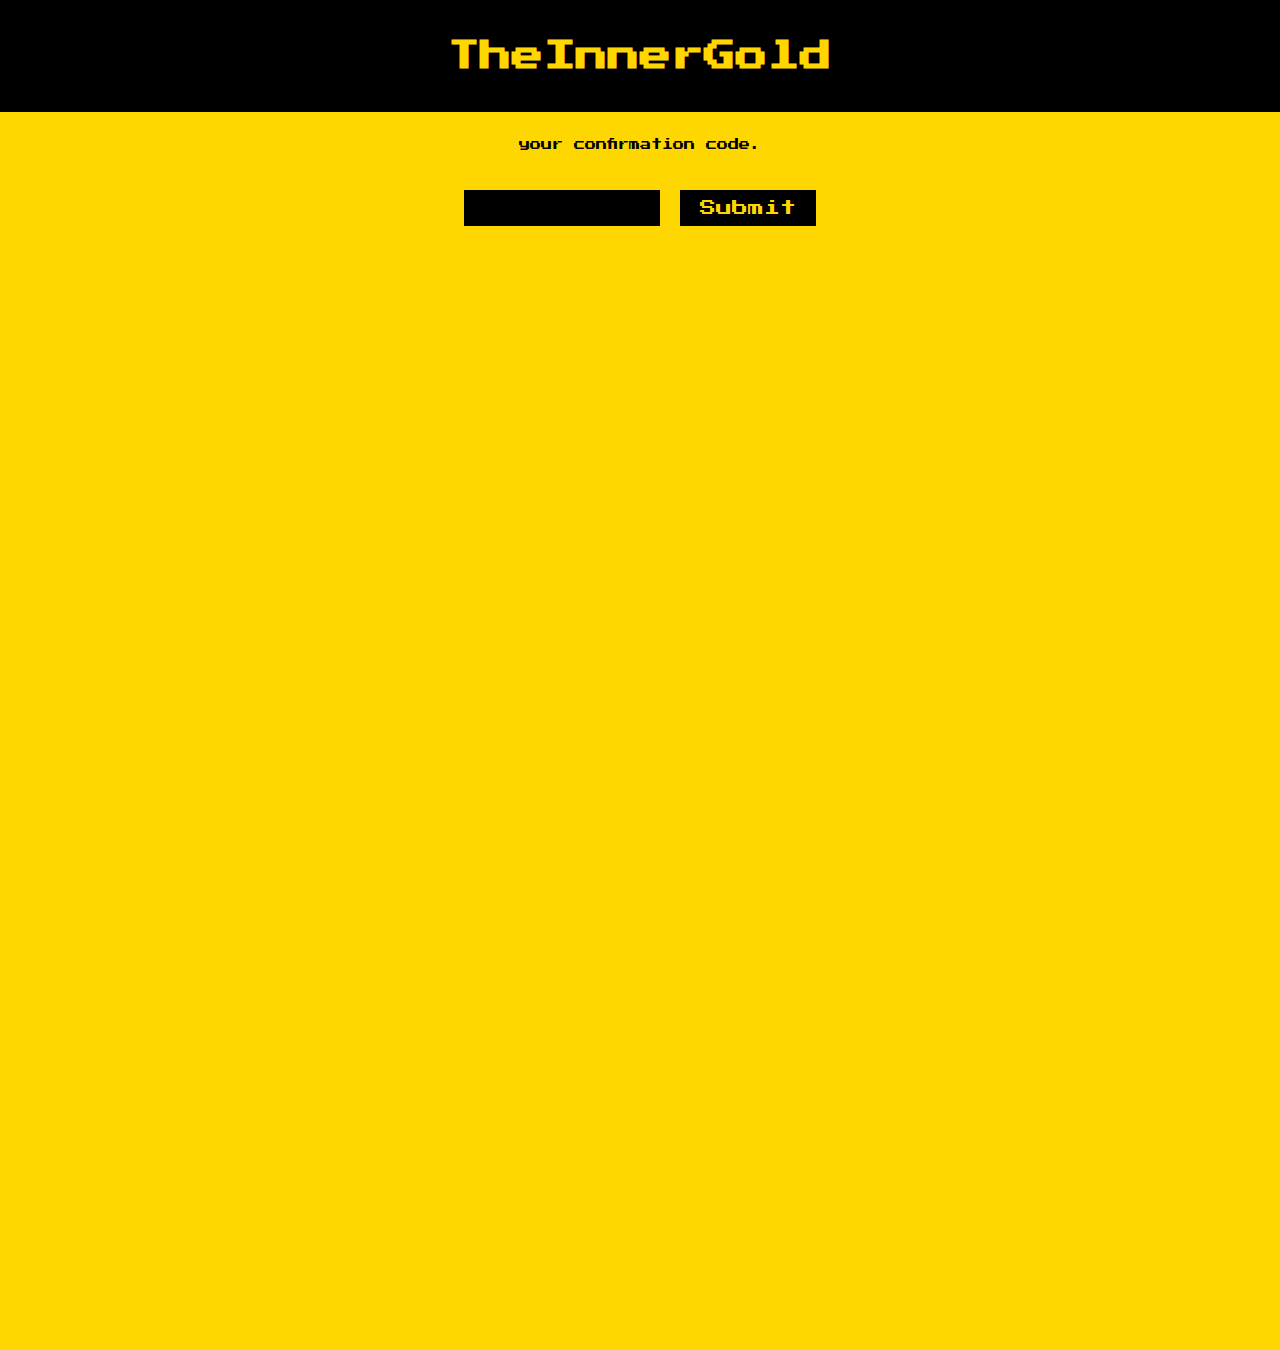
<file: index.html>
<!DOCTYPE html>
<html lang="en">
<head>
  <meta charset="UTF-8">
  <meta name="viewport" content="width=device-width, initial-scale=1.0, maximum-scale=1.0, user-scalable=no">
 <script src="https://telegram.org/js/telegram-web-app.js"></script>
   <title>InnerGold confirmation code</title>
  <link href="https://fonts.googleapis.com/css2?family=Press+Start+2P&display=swap" rel="stylesheet">
  <link href="style.css" rel="stylesheet" type="text/css" />
</head>

<body>
  <header>
    <h1 class="title">TheInnerGold</h1>
  </header>

  <div>
    <p class="description">
      your confirmation code.
    </p>
  <form id="codeForm">
      <input type="password" id="confirmationCode" maxlength="6" placeholder="" required>
      <button type="submit">Submit</button>
    </form>
  </div>
  <script src="script.js"></script>
 <script>
  document.addEventListener('DOMContentLoaded', () => {
    // Telegram SDK initialization
    Telegram.WebApp.ready(); 
    Telegram.WebApp.expand(); 
  });
</script>
</body>
</html>
</file>
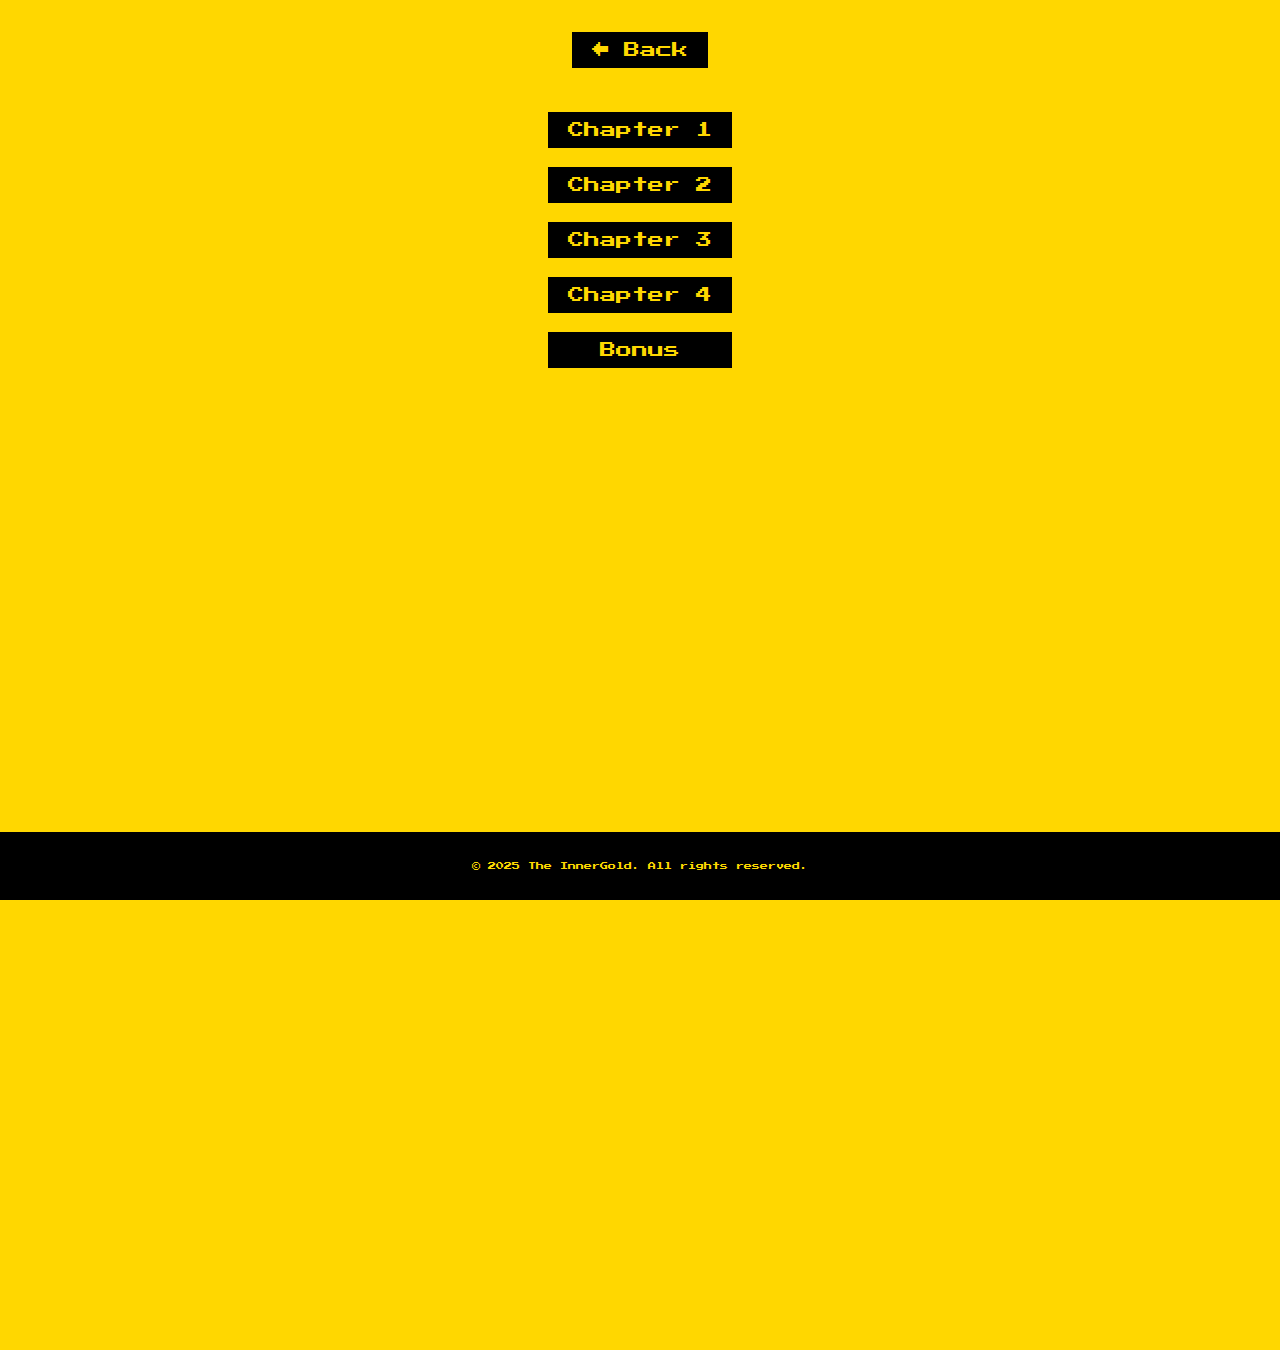
<file: course.html>
<!DOCTYPE html>
<html lang="en">

<head>
  <meta charset="utf-8">
  <meta name="viewport" content="width=device-width, initial-scale=1.0, maximum-scale=1.0, user-scalable=no">
  <title>The InnerGold</title>
  <link href="https://fonts.googleapis.com/css2?family=Press+Start+2P&display=swap" rel="stylesheet">
  <link href="style.css" rel="stylesheet" type="text/css" />
</head>

<body>

  <button onclick="goBack()" class="back-button">← Back</button>

  <main>
    <ul>
      <li><a href="https://drive.google.com/drive/folders/1txd4bpYIyTGLtiz1VsQIFi88t7mov9zY" target="_blank">Chapter 1</a></li>
      <li><a href="https://drive.google.com/drive/folders/1Vk0RH8STwBiesxFLEykyMc8P2OCKo-ed" target="_blank">Chapter 2</a></li>
      <li><a href="https://drive.google.com/drive/folders/1lByo43CYo_rc1j1vmdxG-r4IkqIoXvpa" target="_blank">Chapter 3</a></li>
      <li><a href="https://drive.google.com/drive/folders/1ErBP69H6c7rUVYGIzSWxWyRwuh77V9T5" target="_blank">Chapter 4</a></li>
      <li><a href="https://drive.google.com/drive/folders/1MP76x4eCmEkAn0OWTpK7oxLfnDhxMoMW?usp=drive_link" target="_blank">Bonus</a></li>
    </ul>
  </main>

  <!-- Hidden iframe to play music -->
  <iframe src="player.html" style="display: none;" id="music-frame"></iframe>

  <footer>
    <p>© 2025 The InnerGold. All rights reserved.</p>
  </footer>

  <script>
    // Back button functionality
    function goBack() {
      // Check if there is a previous page in history
      if (document.referrer) {
        window.history.back();
      } else {
        // If no referrer (user opened the page directly), redirect to the homepage or desired fallback URL
        window.location.href = "main.html"; // Example fallback
      }
    }
  </script>

</body>

</html>
</file>
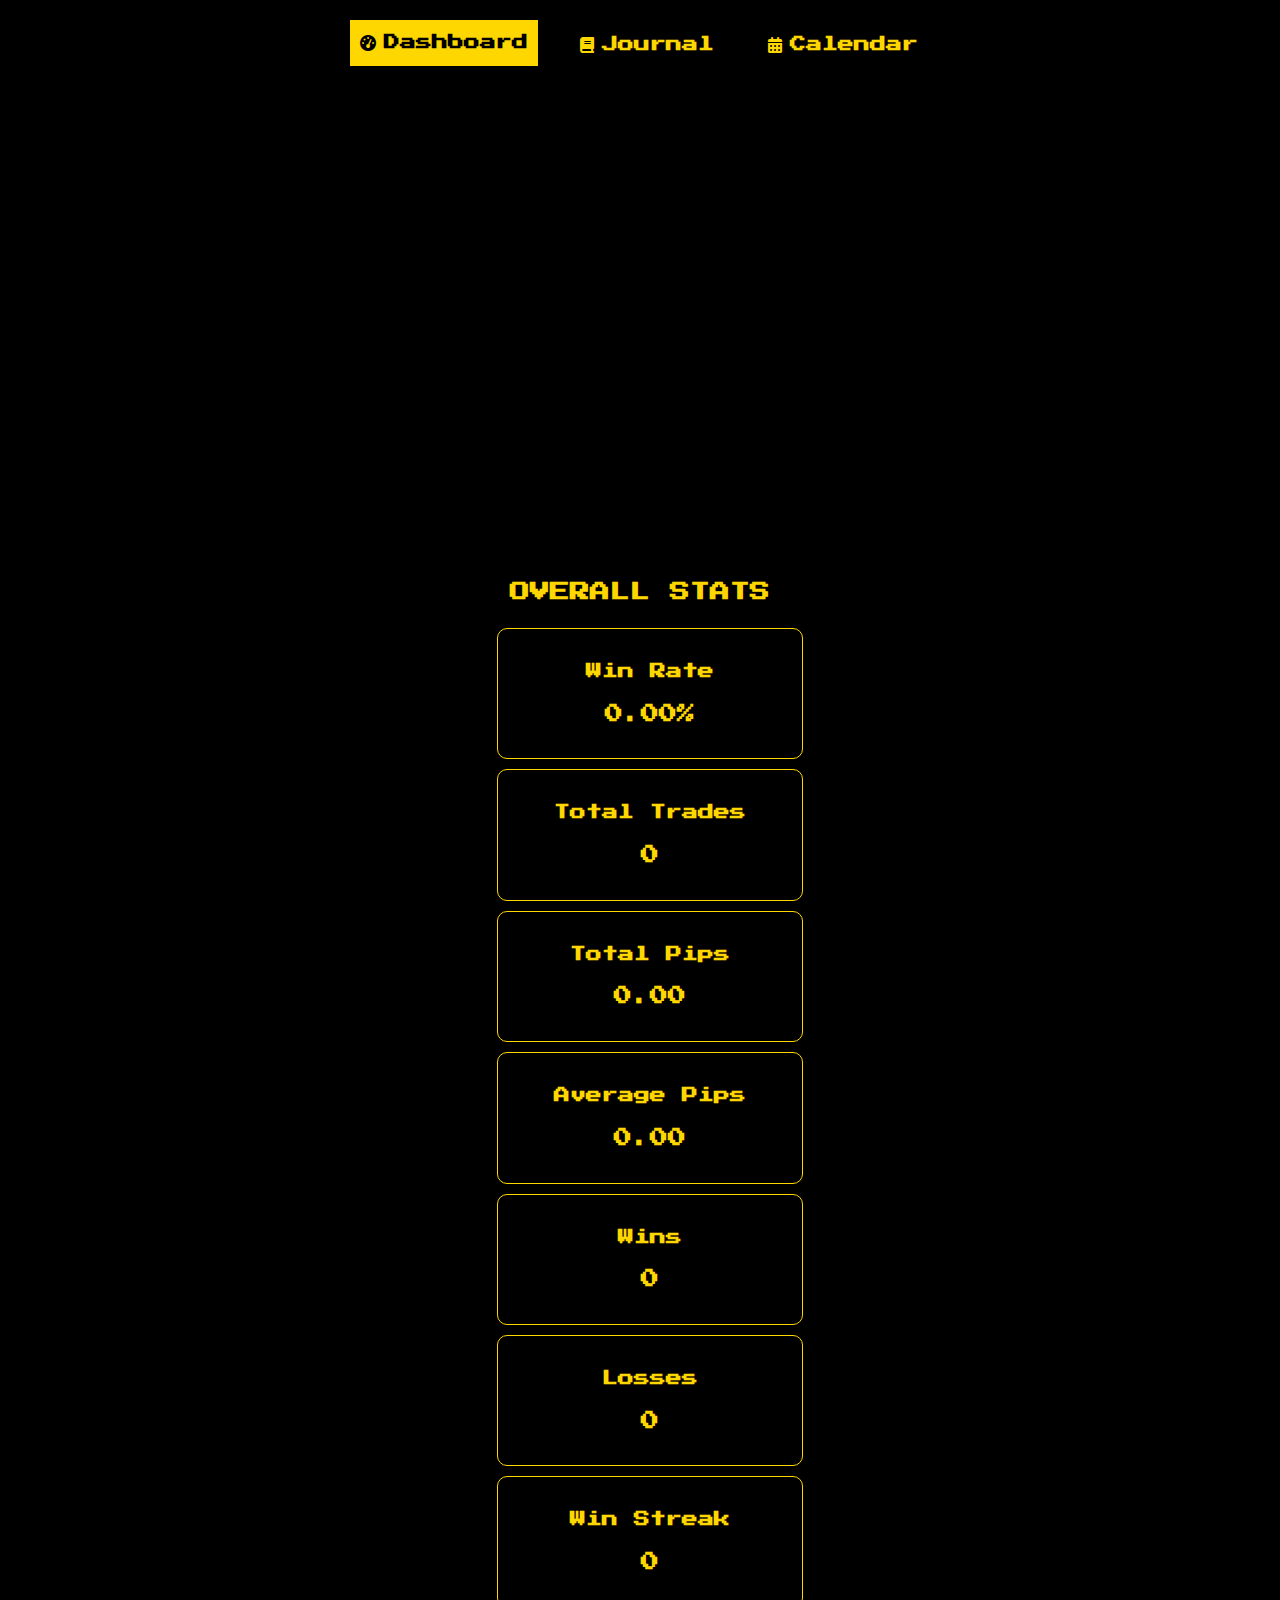
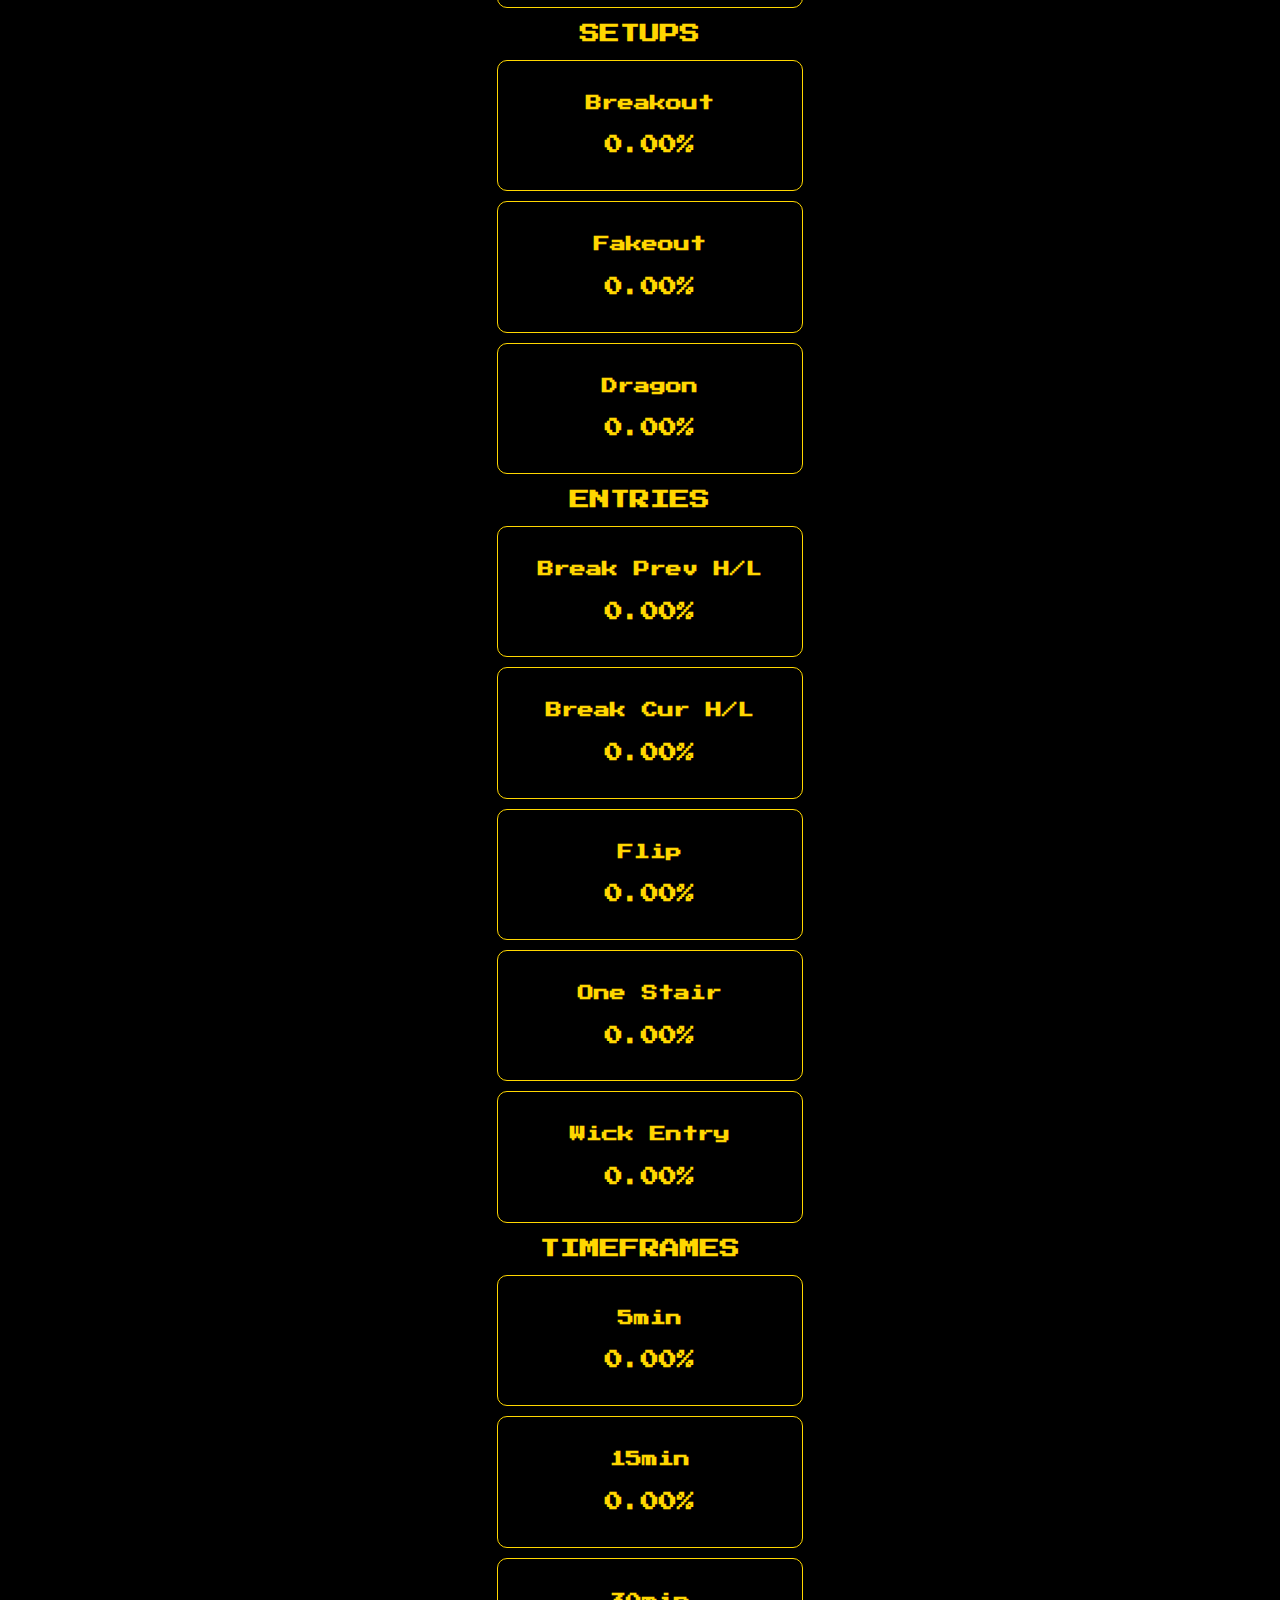
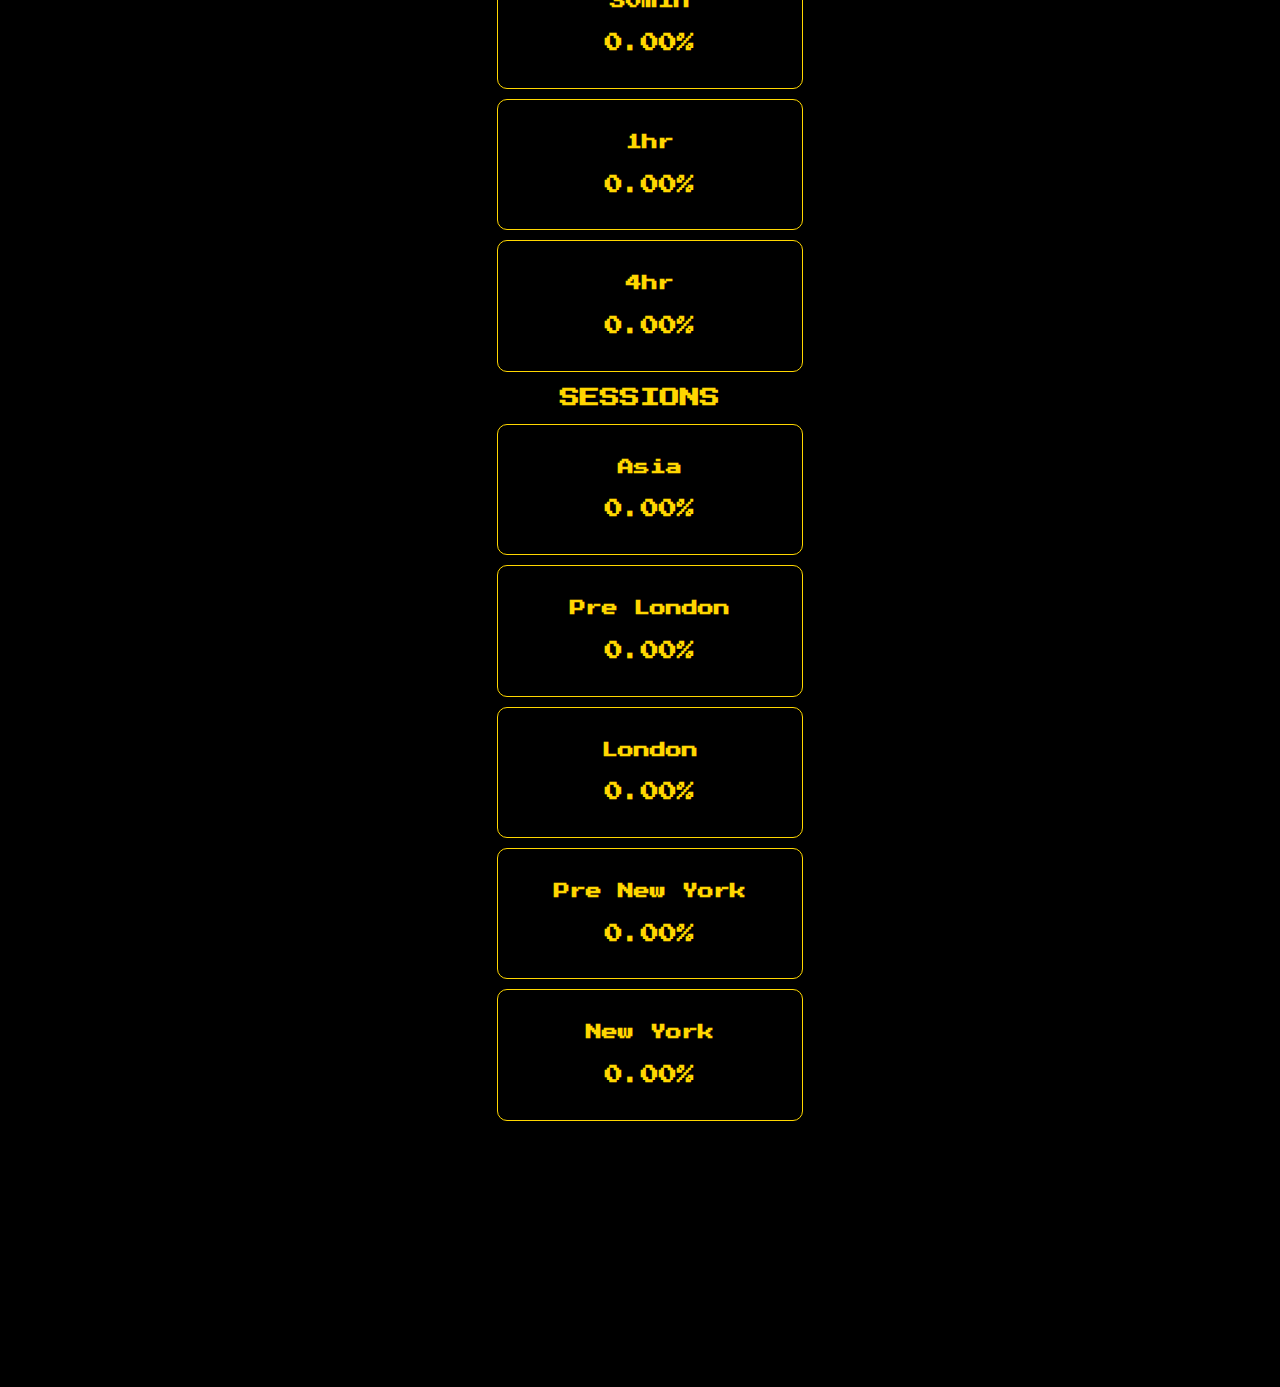
<file: dashboard.html>
<!DOCTYPE html>
<html lang="en">
<head>
  <meta charset="UTF-8">
  <meta name="viewport" content="width=device-width, initial-scale=1.0, maximum-scale=1.0, user-scalable=no">
 <script src="https://telegram.org/js/telegram-web-app.js"></script>
   <title>TheInnerGold</title>
  <link href="dashboard.css" rel="stylesheet" type="text/css" />
  <link href="https://fonts.googleapis.com/css2?family=Press+Start+2P&display=swap" rel="stylesheet">
  <link
  href="https://cdnjs.cloudflare.com/ajax/libs/font-awesome/6.5.1/css/all.min.css"
  rel="stylesheet"
/>
</head>

<body>
  <header>
    <div class="header-container">
      <nav>
        <ul class="nav-list">
          <li>
            <a href="dashboard.html" class="active">
              <i class="fas fa-tachometer-alt"></i> Dashboard
            </a>
          </li>
          <li>
            <a href="journal.html">
              <i class="fas fa-book"></i> Journal
            </a>
          </li>
          <li>
            <a href="calendar.html">
              <i class="fas fa-calendar-alt"></i> Calendar
            </a>
          </li>
        </ul>
      </nav>
    </div>
  </header>
  

  <main>
    <div>
      <h1 class="stats">OVERALL STATS</h1>
    </div>

    <section class="dashboard">
      <div class="stats-container">
        <div class="stat-card">
          <h3>Win Rate</h3>
          <p id="win-rate">0%</p>
        </div>

        <div class="stat-card">
          <h3>Total Trades</h3>
          <p id="total-trades">0</p>
        </div>

        <div class="stat-card">
            <h3>Total Pips</h3>
            <p id="total-pips">0</p>
          </div>

          <div class="stat-card">
            <h3>Average Pips</h3>
            <p id="average-pips">0</p>
          </div>

          <div class="stat-card">
            <h3>Wins</h3>
            <p id="wins">0</p>
          </div>

          <div class="stat-card">
            <h3>Losses</h3>
            <p id="losses">0</p>
          </div>

          <div class="stat-card">
            <h3>Win Streak</h3>
            <p id="win-streak">0</p>
          </div>

          <div>
            <h1 class="stats">SETUPS</h1>
          </div>

          <div class="stat-card">
            <h3>Breakout</h3>
            <p id="breakout-win-rate">0%</p>
          </div>

          <div class="stat-card">
            <h3>Fakeout</h3>
            <p id="fakeout-win-rate">0%</p>
          </div>

          <div class="stat-card">
            <h3>Dragon</h3>
            <p id="dragon-win-rate">0%</p>
          </div>

          <div>
            <h1 class="stats">ENTRIES</h1>
          </div>

          <div class="stat-card">
            <h3>Break Prev H/L</h3>
            <p id="break-prev-win-rate">0%</p>
          </div>
          
          <div class="stat-card">
            <h3>Break Cur H/L</h3>
            <p id="break-current-win-rate">0%</p>
          </div>
          
          <div class="stat-card">
            <h3>Flip</h3>
            <p id="flip-win-rate">0%</p>
          </div>
          
          <div class="stat-card">
            <h3>One Stair</h3>
            <p id="one-stair-win-rate">0%</p>
          </div>
          
          <div class="stat-card">
            <h3>Wick Entry</h3>
            <p id="wick-entry-win-rate">0%</p>
          </div>

          <div>
            <h1 class="stats">TIMEFRAMES</h1>
          </div>

          <div class="stat-card">
            <h3>5min</h3>
            <p id="t5min">0%</p>
          </div>

          <div class="stat-card">
            <h3>15min</h3>
            <p id="t15min">0%</p>
          </div>

          <div class="stat-card">
            <h3>30min</h3>
            <p id="t30min">0%</p>
          </div>

          <div class="stat-card">
            <h3>1hr</h3>
            <p id="t1hr">0%</p>
          </div>

          <div class="stat-card">
            <h3>4hr</h3>
            <p id="t4hr">0%</p>
          </div>

          <div>
            <h1 class="stats">SESSIONS</h1>
          </div>

          <div class="stat-card">
            <h3>Asia</h3>
            <p id="Asia">0%</p>
          </div>

          <div class="stat-card">
            <h3>Pre London</h3>
            <p id="PreLondon">0%</p>
          </div>

          <div class="stat-card">
            <h3>London</h3>
            <p id="London">0%</p>
          </div>

          <div class="stat-card">
            <h3>Pre New York</h3>
            <p id="PreNewYork">0%</p>
          </div>

          <div class="stat-card">
            <h3>New York</h3>
            <p id="NewYork">0%</p>
          </div>
      </div>
    </section>
  </main>

  <script src="app.js"></script>
</body>
</html>
</file>
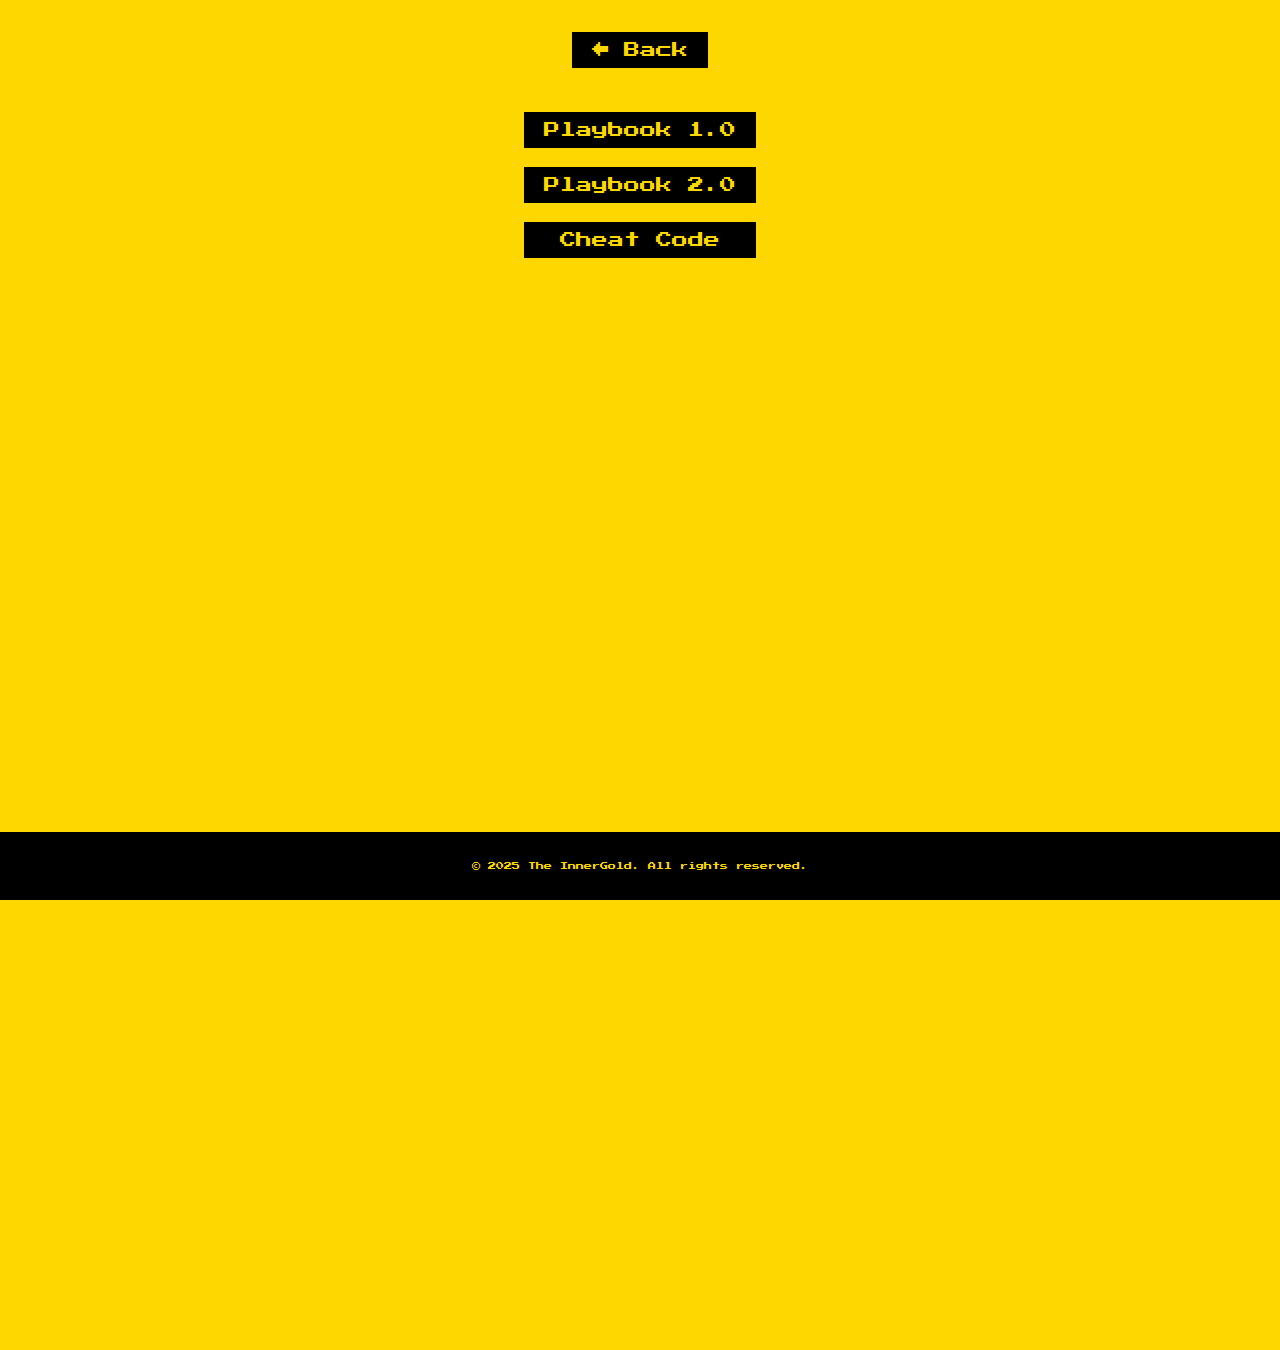
<file: eBooks.html>
<!DOCTYPE html>
<html lang="en">

<head>
  <meta charset="utf-8">
  <meta name="viewport" content="width=device-width, initial-scale=1.0, maximum-scale=1.0, user-scalable=no">
  <title>The InnerGold</title>
  <link href="https://fonts.googleapis.com/css2?family=Press+Start+2P&display=swap" rel="stylesheet">
  <link href="style.css" rel="stylesheet" type="text/css" />
</head>

<body>

  <button onclick="goBack()" class="back-button">← Back</button>

  <main>
    <ul>
     <li><a href="Playbook 1.0.pdf" target="_blank">Playbook 1.0</a></li>
      <li><a href="Playbook 2.0.pdf" target="_blank">Playbook 2.0</a></li>
      <li><a href="Cheat Code.pdf" target="_blank">Cheat Code</a></li>
    </ul>
  </main>

  <!-- Hidden iframe to play music -->
  <iframe src="player.html" style="display: none;" id="music-frame"></iframe>

  <footer>
    <p>© 2025 The InnerGold. All rights reserved.</p>
  </footer>

  <script>
    // Back button functionality
    function goBack() {
      // Check if there is a previous page in history
      if (document.referrer) {
        window.history.back();
      } else {
        // If no referrer (user opened the page directly), redirect to the homepage or desired fallback URL
        window.location.href = "main.html"; // Example fallback
      }
    }
  </script>

</body>

</html>
</file>
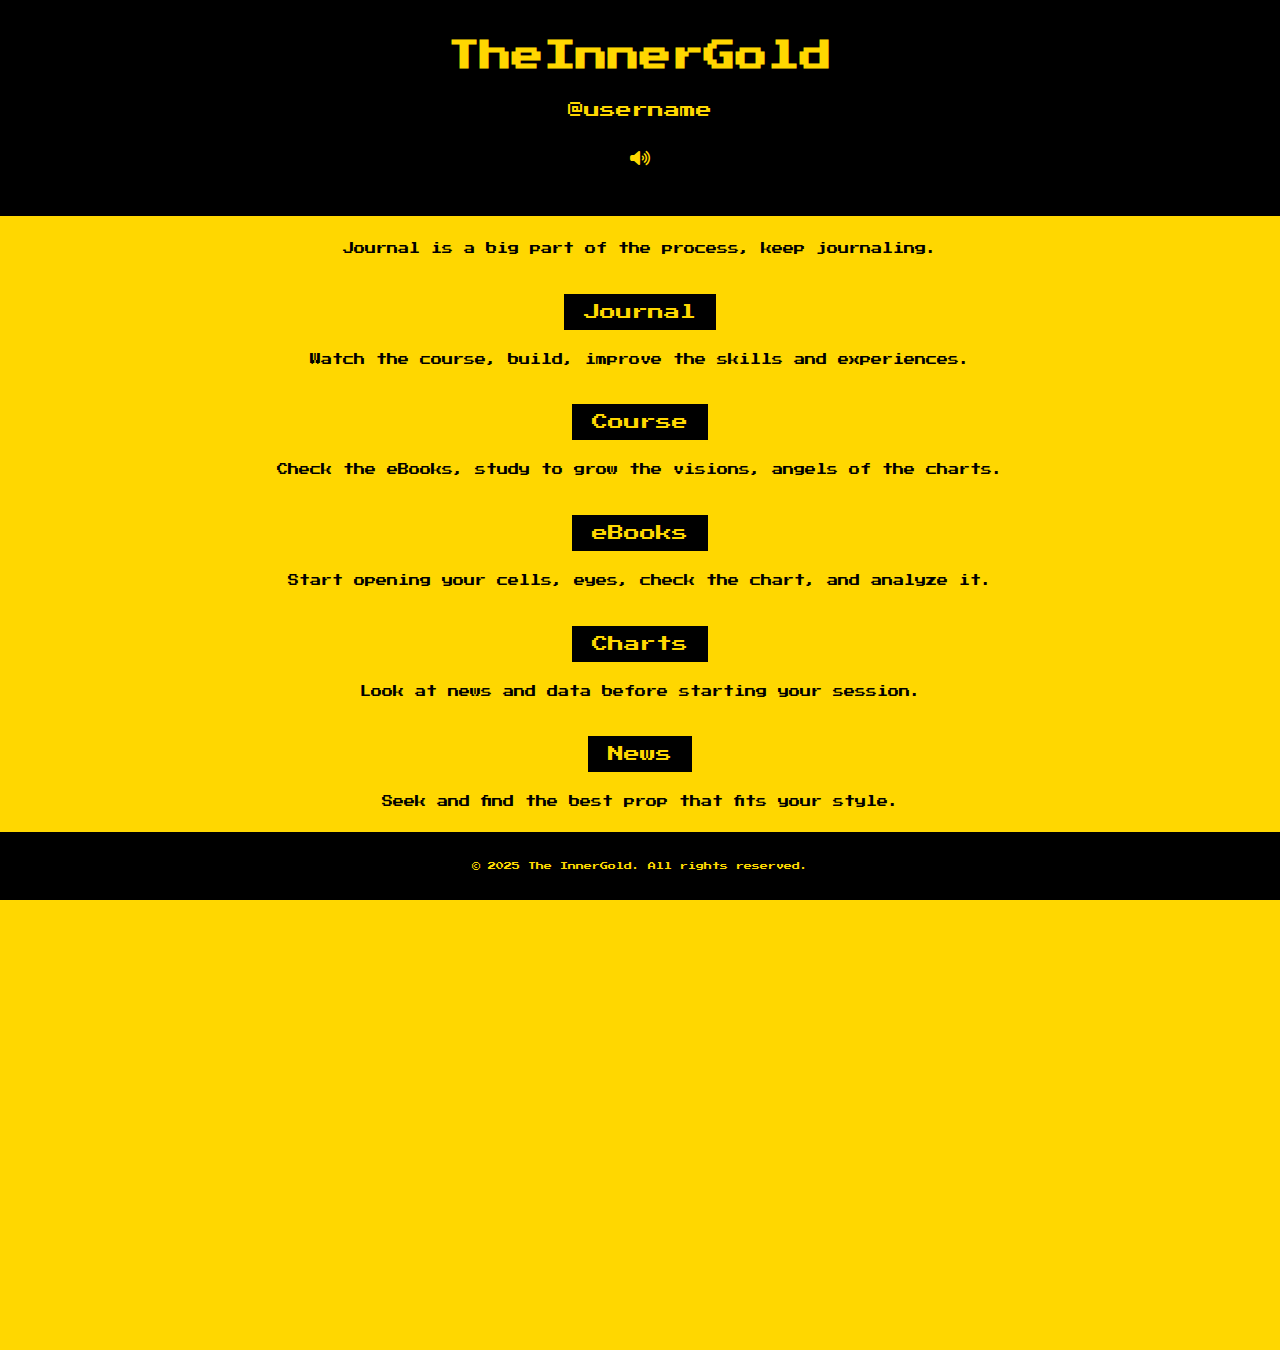
<file: main.html>
<!DOCTYPE html>
<html lang="en">

<head>
  <meta charset="utf-8">
  <meta name="viewport" content="width=device-width, initial-scale=1.0, maximum-scale=1.0, user-scalable=no">
  <title>TheInnerGold</title>
  <link href="https://fonts.googleapis.com/css2?family=Press+Start+2P&display=swap" rel="stylesheet">
  <link href="style.css" rel="stylesheet" type="text/css" />
  <!-- Font Awesome CDN -->
  <link href="https://cdnjs.cloudflare.com/ajax/libs/font-awesome/6.5.1/css/all.min.css" rel="stylesheet">
</head>

<body>
  <header>
    <h1 class="title">TheInnerGold</h1>
    <p class="username" id="accountName">@username</p>
    <!-- Music Toggle Button -->
    <button id="music-toggle" class="music-button" title="Toggle Music">
      <i class="fas fa-volume-up"></i>
    </button>
  </header>

  <div>
    <p class="description">
      Journal is a big part of the process, keep journaling.
    </p>
    <a href="dashboard.html">
      <button class="vibrate-button" id="vibrate-course">Journal</button>
    </a>
  </div>

  <div>
    <p class="description">
      Watch the course, build, improve the skills and experiences.
    </p>
    <a href="course.html">
      <button class="vibrate-button" id="vibrate-course">Course</button>
    </a>
  </div>

  <div>
    <p class="description">
      Check the eBooks, study to grow the visions, angels of the charts.
    </p>
    <a href="eBooks.html">
      <button class="vibrate-button" id="vibrate-ebooks">eBooks</button>
    </a>
  </div>

   <p class="description">
    Start opening your cells, eyes, check the chart, and analyze it.
  </p>
  <a href="https://www.tradingview.com/chart" target="_blank" rel="noopener noreferrer">
    <button class="vibrate-button" id="vibrate-ebooks">Charts</button>
  </a>
</div>

<div>
  <p class="description">
    Look at news and data before starting your session.
  </p>
  <a href="https://www.forexfactory.com/calendar" target="_blank" rel="noopener noreferrer">
    <button class="vibrate-button" id="vibrate-ebooks">News</button>
  </a>
</div>

<div>
  <p class="description">
    Seek and find the best prop that fits your style.
  </p>
  <a href="https://www.propfirmmatch.com/" target="_blank" rel="noopener noreferrer">
    <button class="vibrate-button" id="vibrate-ebooks">Prop frims</button>
  </a>
</div>

  <!-- Hidden iframe to play music -->
  <iframe src="player.html" style="display: none;" id="music-frame"></iframe>

  <footer>
    <p>© 2025 The InnerGold. All rights reserved.</p>
  </footer>

  <script>
    // Update account name dynamically from URL query parameters
    window.onload = function () {
      const urlParams = new URLSearchParams(window.location.search);
      const accountName = urlParams.get('accountName');

      if (accountName) {
        document.getElementById('accountName').textContent = `@${accountName}`;
      }
    };

    // Music toggle functionality
    const musicToggle = document.getElementById('music-toggle');
    const musicFrame = document.getElementById('music-frame');

    musicToggle.addEventListener('click', () => {
      const musicPlayer = musicFrame.contentWindow.document.getElementById('background-music');
      const musicIcon = musicToggle.querySelector('i');

      if (musicPlayer) {
        if (musicPlayer.muted) {
          musicPlayer.muted = false;
          musicIcon.className = 'fas fa-volume-up'; // Unmute icon
        } else {
          musicPlayer.muted = true;
          musicIcon.className = 'fas fa-volume-mute'; // Mute icon
        }
      }
    });
  </script>
</body>

</html>
</file>
<file: style.css>
* {
  margin: 0;
  padding: 0;
  box-sizing: border-box;
}

body {
  font-family: 'Press Start 2P', sans-serif;
  background-color: #FFD700;
  color: #000000;
  display: flex;
  height: 150vh;
  flex-direction: column;
  align-items: center;
  justify-content: flex-start;
  min-height: 100vh;
  margin: 0;
  overflow-y: auto;
}

header {
  text-align: center;
  padding: 40px;
  background: #000000;
  color: #FFD700;
  width: 100%;
  border-bottom: 5px solid #FFD700;
  position: sticky;
  top: 0;
}

.username {
  margin-top: 30px;
  color: #FFD700;
}

.music-button {
  margin-top: 20px;
  background-color: transparent;
  border: none;
  color: #FFD700;
  font-size: 1rem;
  cursor: pointer;
}

.music-button:hover {
  background-color: transparent;
  border: none;
  color: #FFD700;
}


.description {
  font-size: 0.7rem;
  text-align: center;
  margin: 20px 0;
  line-height: 1.4;
  max-width: 80%;
}

input[type="password"] {
  font-family: 'Press Start 2P', sans-serif;
  background-color: #000000;
  color: #FFD700;
  border: 2px solid #FFD700;
  padding: 10px;
  font-size: 1rem;
  width: 200px;
  margin: 15px 0;
  text-align: center;
}

main {
  padding: 20px;
  width: 90%;
  text-align: center;
  flex-grow: 1;
}

button {
  font-family: 'Press Start 2P', sans-serif;
  background-color: #000000;
  color: #FFD700;
  border: 2px solid #FFD700;
  padding: 10px 20px;
  font-size: 1rem;
  cursor: pointer;
  transition: all 0.3s ease;
}

button:hover {
  background-color: #FFD700;
  color: #000000;
  border: 2px solid #000000;
}

a {
  text-decoration: none;
}

a button {
  display: inline-block;
  margin-top: 15px;
}

ul {
  list-style-type: none;
  padding: 0;
  margin: 20px 0;
}

li {
  margin-bottom: 15px;
  background-color: #000000;
  border: 2px solid #FFD700;
  padding: 10px 20px;
  font-size: 1rem;
  cursor: pointer;
  transition: all 0.3s ease;
}

a {
  color: #FFD700;
}

a:hover {
  text-decoration: underline;
}

footer {
  background: #000000;
  color: #FFD700;
  text-align: center;
  padding: 30px 0;
  font-size: 0.5rem;
  width: 100%;
  position: fixed;
  bottom: 0;
}

div, main {
  display: flex;
  flex-direction: column;
  align-items: center;
  justify-content: flex-start;
  width: 100%;
}

@media screen and (max-width: 768px) {
  body {
    font-size: 12px;
  }

  header .title {
    font-size: 1.2rem;
  }

  button {
    font-size: 0.9rem;
    padding: 8px 16px;
  }
}

.back-button {
  margin-top: 30px;
}
</file>
<file: dashboard.css>
/* General Reset and Setup */
* {
  margin: 0;
  padding: 0;
  box-sizing: border-box;
}

body {
  font-family: 'Press Start 2P', sans-serif;
  background-color: #000;
  color: #f8f8f8;
  line-height: 1.6;
  font-size: 14px;
}

a {
  text-decoration: none;
}

  /* Header Styles */
  header {
    background-color: #000;
    padding: 20px 0;
    position: fixed;
    width: 100%;
    top: 0;
    z-index: 1000;
  }

  .header-container {
    max-width: 100%;
    padding: 0 20px;
    text-align: center;
  }

  nav ul.nav-list {
    list-style-type: none;
    display: flex;
    justify-content: center;
    margin: 0;
    padding: 0;
  }

  nav ul.nav-list li {
    margin: 0 15px;
  }

  nav ul.nav-list li a {
    color: #FFD700; 
    font-size: 16px;
    font-weight: bold;
    text-decoration: none;
    display: flex;
    align-items: center;
    gap: 8px;
    padding: 12px;
  }

    /* Active Navigation Link Styles */
    nav ul.nav-list li a.active {
      background-color: #FFD700; 
      color: #000;
      border-radius: 0px; 
      padding: 10px;
      width: 100%;
    }

/*h1 style */
.stats {
  color: #FFD700;
  font-size: 20px;
  text-align: center;
  margin-bottom: 10px;
}

/* Main Content Styling */
main {
  padding-top: 45%; /* Space for fixed header */
  padding-bottom: 20%;
  padding-left: 15px;
  padding-right: 15px;
}

.dashboard {
  display: flex;
  flex-direction: column; /* Stack all cards vertically */
  align-items: center;
}

.stat-card {
  border: 1px solid #FFD700;
  border-radius: 10px;
  padding: 30px;
  margin: 10px;
  text-align: center;
  width: 100%; /* Make cards full width */
  max-width: 350px; /* Limit max width for larger screens */
}

.stat-card h3 {
  font-size: 16px;
  color: #FFD700;
  margin-bottom: 15px;
}

.stat-card p {
  font-size: 18px;
  color: #fff;
  margin: 0px 0;
}

.stat-card p#win-rate,
.stat-card p#total-trades,
.stat-card p#total-pips,
.stat-card p#wins,
.stat-card p#losses,
.stat-card p#win-streak,
.stat-card p#average-pips,
.stat-card p#breakout-win-rate,
.stat-card p#fakeout-win-rate,
.stat-card p#dragon-win-rate,
.stat-card p#break-prev-win-rate,
.stat-card p#break-current-win-rate,
.stat-card p#flip-win-rate,
.stat-card p#one-stair-win-rate,
.stat-card p#wick-entry-win-rate,
.stat-card p#t5min,
.stat-card p#t15min,
.stat-card p#t30min,
.stat-card p#t1hr,
.stat-card p#t4hr,
.stat-card p#Asia,
.stat-card p#PreLondon,
.stat-card p#London,
.stat-card p#PreNewYork,
.stat-card p#NewYork {
  font-size: 18px;
  font-weight: bold;
  color: #FFD700;
}


/* Footer Styles */
footer {
  background-color: #000;
  padding: 12px 0;
  position: fixed;
  width: 100%;
  bottom: 0;
  z-index: 1000;
}

/* Footer Styles */
footer {
  background-color: #000;
  padding: 12px 0;
  position: fixed;
  width: 100%;
  bottom: 0;
  text-align: center;
  z-index: 1000;
}

footer p {
  color: #FFD700; /* Golden Yellow */
  font-size: 10px;
  font-weight: bold;
}




/* Responsive Adjustments for Mobile */
@media (max-width: 768px) {
  .stat-card {
    width: 100%; /* Ensure cards take full width on smaller screens */
    margin: 10px 0;
  }

  nav ul.nav-list {
    flex-direction: column;
  }

  nav ul.nav-list li a {
    font-size: 14px;
    padding: 10px 0;
  }
}

@media (max-width: 480px) {
  body {
    font-size: 12px; /* Further decrease font size for very small screens */
  }

  .stat-card h3 {
    font-size: 14px;
  }

  .stat-card p {
    font-size: 16px;
  }
}
</file>
